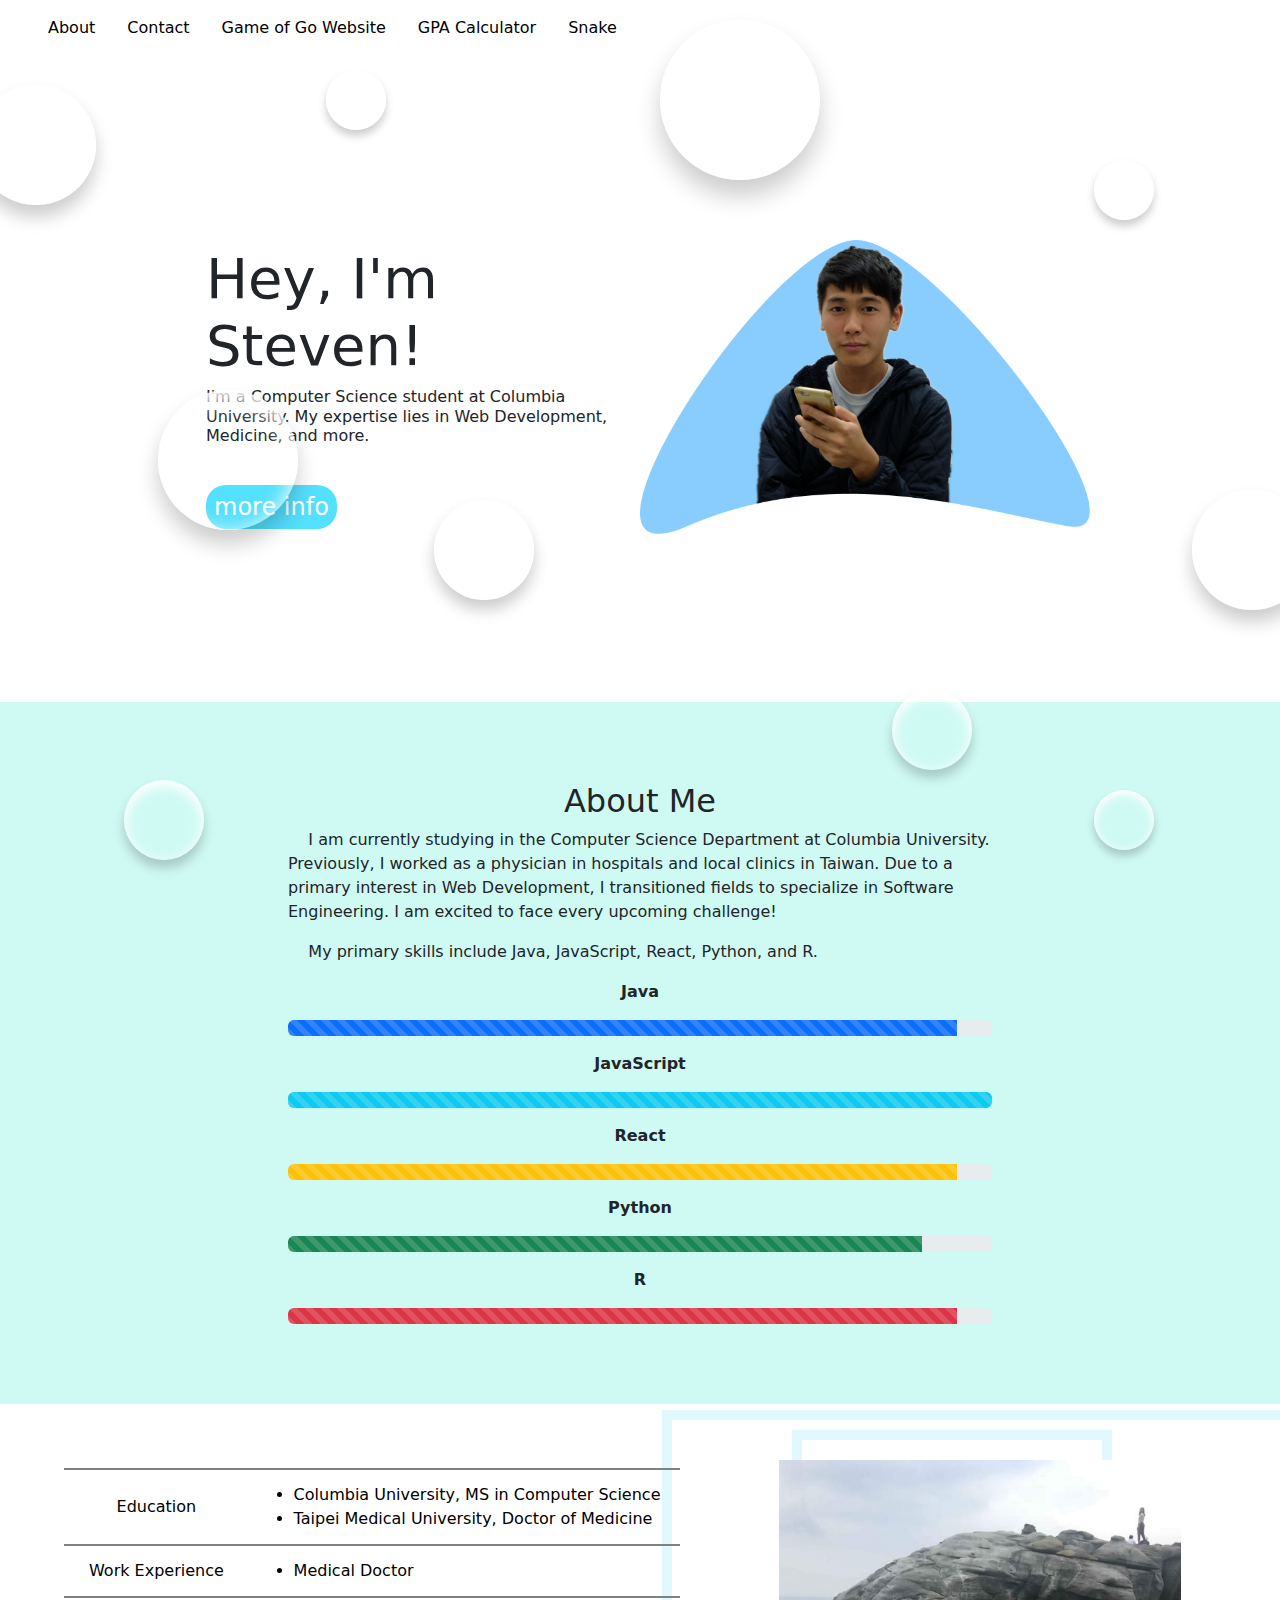
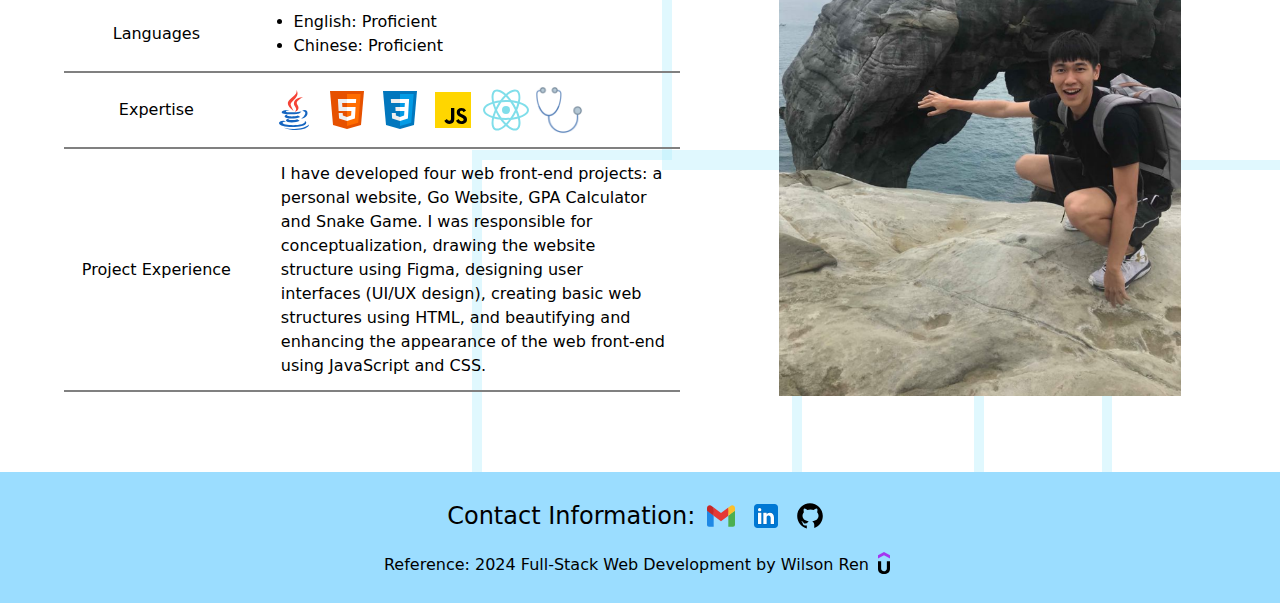
<file: index.html>
<!DOCTYPE html>
<html lang="en">
  <head>
    <meta charset="UTF-8" />
    <meta name="viewport" content="width=device-width, initial-scale=1.0" />
    <title>Steven Hsiao | Personal Website</title>
    <link
      href="https://cdn.jsdelivr.net/npm/bootstrap@5.3.3/dist/css/bootstrap.min.css"
      rel="stylesheet"
      integrity="sha384-QWTKZyjpPEjISv5WaRU9OFeRpok6YctnYmDr5pNlyT2bRjXh0JMhjY6hW+ALEwIH"
      crossorigin="anonymous"
    />
    <link rel="stylesheet" href="./styles/style.css" />
    <link rel="stylesheet" href="./bubble.css" />
    <link rel="icon" type="image/x-icon" href="./favicon.ico.png" />
  </head>
  <body>
    <nav>
      <ul>
        <li><a href="#about">About</a></li>
        <li><a href="#contact">Contact</a></li>
        <li>
          <a target="_blank" href="./project_go_website/index.html"
            >Game of Go Website</a
          >
        </li>
        <li>
          <a target="_blank" href="./project_GPA_Calculator/index.html"
            >GPA Calculator</a
          >
        </li>
        <li>
          <a target="_blank" href="./snake/index.html">Snake</a>
        </li>
      </ul>
    </nav>

    <main>
      <div id="background-wrap">
        <div class="bubble x1"></div>
        <div class="bubble x2"></div>
        <div class="bubble x3"></div>
        <div class="bubble x4"></div>
        <div class="bubble x5"></div>
        <div class="bubble x6"></div>
        <div class="bubble x7"></div>
        <div class="bubble x8"></div>
        <div class="bubble x9"></div>
        <div class="bubble x10"></div>
      </div>
      <section class="main-area">
        <div class="info">
          <h1>Hey, I'm Steven!</h1>
          <h2>
            I'm a Computer Science student at Columbia University. My expertise
            lies in Web Development, Medicine, and more.
          </h2>
          <a href="#resume">more info</a>
        </div>
        <div class="img-area">
          <img src="./pictures/綠背景照片.png" alt="portrait" />
        </div>
      </section>
      <section class="about-me">
        <section class="description">
          <div id="about" style="padding: 2.5rem 0"></div>
          <h2>About Me</h2>
          <p>
            &nbsp;&nbsp;&nbsp;&nbsp;I am currently studying in the Computer
            Science Department at Columbia University. Previously, I worked as a
            physician in hospitals and local clinics in Taiwan. Due to a primary
            interest in Web Development, I transitioned fields to specialize in
            Software Engineering. I am excited to face every upcoming challenge!
          </p>
          <p>
            &nbsp;&nbsp;&nbsp;&nbsp;My primary skills include Java, JavaScript,
            React, Python, and R.
          </p>

          <div class="progress-bar-area">
            <p>Java</p>
            <div class="progress">
              <div
                class="progress-bar progress-bar-striped progress-bar-animated"
                role="progressbar"
                aria-valuenow="75"
                aria-valuemin="0"
                aria-valuemax="100"
                style="width: 95%"
              ></div>
            </div>
            <p>JavaScript</p>
            <div class="progress">
              <div
                class="progress-bar progress-bar-striped progress-bar-animated bg-info"
                role="progressbar"
                aria-valuenow="75"
                aria-valuemin="0"
                aria-valuemax="100"
                style="width: 100%"
              ></div>
            </div>
            <p>React</p>
            <div class="progress">
              <div
                class="progress-bar progress-bar-striped progress-bar-animated bg-warning"
                role="progressbar"
                aria-valuenow="75"
                aria-valuemin="0"
                aria-valuemax="100"
                style="width: 95%"
              ></div>
            </div>
            <p>Python</p>
            <div class="progress">
              <div
                class="progress-bar progress-bar-striped progress-bar-animated bg-success"
                role="progressbar"
                aria-valuenow="75"
                aria-valuemin="0"
                aria-valuemax="100"
                style="width: 90%"
              ></div>
            </div>
            <p>R</p>
            <div class="progress">
              <div
                class="progress-bar progress-bar-striped progress-bar-animated bg-danger"
                role="progressbar"
                aria-valuenow="75"
                aria-valuemin="0"
                aria-valuemax="100"
                style="width: 95%"
              ></div>
            </div>
          </div>
        </section>
      </section>
      <section class="resume" id="resume">
        <section class="table">
          <table>
            <tr style="border-top: 2px solid gray">
              <td style="width: 30%; text-align: center">Education</td>
              <td style="width: 70%">
                <ul>
                  <li>Columbia University, MS in Computer Science</li>
                  <li>Taipei Medical University, Doctor of Medicine</li>
                </ul>
              </td>
            </tr>
            <tr>
              <td style="text-align: center">Work Experience</td>
              <td>
                <ul>
                  <li>Medical Doctor</li>
                </ul>
              </td>
            </tr>
            <tr>
              <td style="text-align: center">Languages</td>
              <td>
                <ul>
                  <li>English: Proficient</li>
                  <li>Chinese: Proficient</li>
                </ul>
              </td>
            </tr>
            <tr>
              <td style="text-align: center">Expertise</td>
              <td>
                <img
                  style="margin-left: 0.5rem"
                  src="ICONS/icons8-java.svg"
                  alt="Java"
                />
                <img src="./ICONS/icons8-html-5.svg" alt="HTML5" />
                <img src="./ICONS/icons8-css3.svg" alt="CSS3" />
                <img src="./ICONS/icons8-javascript.svg" alt="JavaScript" />
                <img src="./ICONS/icons8-react-native.svg" alt="React" />
                <img
                  class="medicine"
                  src="ICONS/icons8-stethoscope-100.png"
                  alt="Medicine"
                />
              </td>
            </tr>
            <tr>
              <td style="text-align: center">Project Experience</td>
              <td style="padding-left: 2rem">
                I have developed four web front-end projects: a personal
                website, Go Website, GPA Calculator and Snake Game. I was
                responsible for conceptualization, drawing the website structure
                using Figma, designing user interfaces (UI/UX design), creating
                basic web structures using HTML, and beautifying and enhancing
                the appearance of the web front-end using JavaScript and CSS.
              </td>
            </tr>
          </table>
        </section>
        <section class="picture">
          <img src="./pictures/象鼻岩照片.png" alt="my-picture" />
          <div class="BlueRect1"></div>
          <div class="BlueRect2"></div>
          <div class="BlueRect3"></div>
        </section>
      </section>
    </main>
    <footer>
      <div class="footer">
        <section class="contact" id="contact">
          <p>Contact Information:</p>
          <a href="mailto:sh4631@columbia.edu"
            ><img src="./ICONS/icons8-gmail.svg" alt="gmail"
          /></a>
          <a
            target="_blank"
            href="https://www.linkedin.com/in/steven-weijen-hsiao/"
            ><img src="./ICONS/icons8-linkedin.svg" alt="linkedin"
          /></a>
          <a target="_blank" href="https://github.com/stevenh1223"
            ><img src="./ICONS/icons8-github.svg" alt="github"
          /></a>
        </section>
        <section class="reference">
          <p>Reference:&nbsp;</p>

          <p>2024 Full-Stack Web Development by Wilson Ren</p>
          <a
            target="_blank"
            href="https://www.udemy.com/course/wilson-full-stack-web-development/"
          >
            <img src="./ICONS/udemy-seeklogo.svg" alt="udemy"
          /></a>
        </section>
      </div>
    </footer>
    <script
      src="https://cdn.jsdelivr.net/npm/bootstrap@5.3.3/dist/js/bootstrap.bundle.min.js"
      integrity="sha384-YvpcrYf0tY3lHB60NNkmXc5s9fDVZLESaAA55NDzOxhy9GkcIdslK1eN7N6jIeHz"
      crossorigin="anonymous"
    ></script>
    <script src="./app.js"></script>
  </body>
</html>
</file>
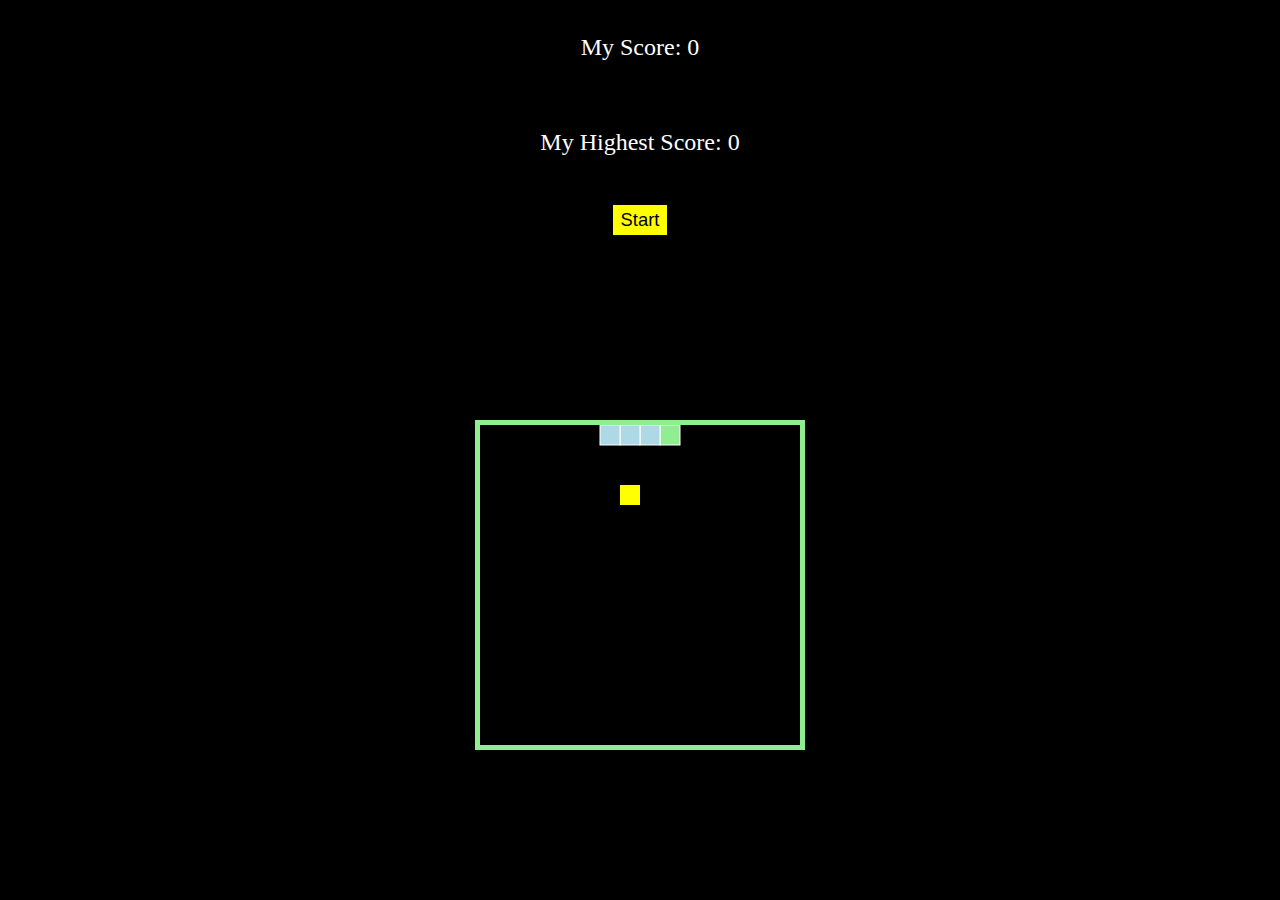
<file: snake/index.html>
<!DOCTYPE html>
<html lang="en">
  <head>
    <meta charset="UTF-8" />
    <meta name="viewport" content="width=device-width, initial-scale=1.0" />
    <title>Snake</title>
    <link rel="stylesheet" href="./style.css" />
  </head>
  <body>
    <canvas
      id="myCanvas"
      width="320"
      height="320"
      style="background-color: black"
    ></canvas>
    <p id="myScore"></p>
    <p id="myScore2"></p>
    <button type="button" id="start" onclick="location.reload()">Start</button>
    <script src="./app.js"></script>
  </body>
</html>
</file>
<file: styles/style.css>
* {
  padding: 0;
  margin: 0;
  box-sizing: border-box;
}

h1,
h2,
h3,
h4,
h5,
h6 {
  font-weight: normal;
}

body {
  overflow-x: hidden;
}
body nav {
  background-color: white;
  position: sticky;
  top: 0;
  z-index: 5;
}
body nav ul {
  display: flex;
}
body nav ul li {
  list-style-type: none;
  margin: 1rem;
}
body nav ul li a {
  text-decoration: none;
  color: black;
  transition: all 0.1s ease;
}
body nav ul li a:hover {
  color: rgb(84, 224, 255);
}

main section.main-area {
  min-height: 70vh;
  background-color: white;
  display: flex;
  flex-wrap: wrap;
  justify-content: center;
  align-items: center;
}
main section.main-area div.info {
  flex-basis: 450px;
  padding: 1rem;
}
main section.main-area div.info h1 {
  font-size: 3.5rem;
}
main section.main-area div.info h2 {
  font-size: 1rem;
}
main section.main-area div.info a {
  text-decoration: none;
  color: white;
  background-color: rgb(84, 224, 255);
  padding: 0.25rem 0.5rem;
  font-size: 1.5rem;
  border-radius: 20px;
  display: inline-block;
  margin-top: 2rem;
  transition: all 0.2s ease;
}
main section.main-area div.info a:hover {
  transform: scale(1.2);
}
main section.main-area div.img-area {
  flex-basis: 450px;
}
main section.main-area div.img-area img {
  width: 100%;
}
main section.about-me {
  background-color: rgb(207, 250, 243);
  padding: 0rem 0rem 5rem 0rem;
  display: flex;
  justify-content: center;
}
main section.about-me section.description {
  width: 55%;
}
main section.about-me section.description h2 {
  font-size: 2rem;
  text-align: center;
}
main section.about-me section.description .progress-bar-area p {
  margin-top: 1rem;
  font-weight: bold;
  text-align: center;
}
main section.resume {
  display: flex;
  flex-wrap: wrap;
  padding: 2rem;
}
main section.resume section.table {
  flex: 5 0 500px;
  padding: 2rem;
}
main section.resume section.table table {
  --bs-table-bg: none;
  border-collapse: collapse;
}
main section.resume section.table table tr {
  border-bottom: 2px solid gray;
  transition: all 0.2s ease;
}
main section.resume section.table table tr:hover {
  background-color: rgb(178, 238, 252);
}
main section.resume section.table table tr td {
  padding: 0.8rem;
}
main section.resume section.table table tr td ul {
  margin: 0;
}
main section.resume section.table table tr img {
  width: 3rem;
}
main section.picture {
  flex: 1 1 500px;
  display: flex;
  justify-content: center;
  align-items: flex-start;
  margin-top: 1.5rem;
  position: relative;
}
main section.picture img {
  width: 75%;
}
main section.picture div.BlueRect1 {
  width: 25vw;
  height: 75vh;
  border: 10px solid rgba(178, 238, 252, 0.4);
  position: absolute;
  top: -30px;
  left: 80px;
  z-index: -1;
}
main section.picture div.BlueRect2 {
  width: 40vw;
  height: 40vh;
  border: 10px solid rgba(178, 238, 252, 0.4);
  position: absolute;
  top: 290px;
  left: -240px;
  z-index: -1;
}
main section.picture div.BlueRect3 {
  width: 50vw;
  height: 40vh;
  border: 10px solid rgba(178, 238, 252, 0.4);
  position: absolute;
  top: -50px;
  left: -50px;
  z-index: -1;
}

footer {
  display: flex;
}
footer div.footer {
  flex: 1 0 600px;
  display: flex;
  flex-direction: column;
  align-items: center;
  padding: 1.5rem;
  color: black;
  background-color: #9bddff;
}
footer div.footer section.contact {
  display: flex;
  justify-content: center;
  align-items: center;
  margin-bottom: 1rem;
}
footer div.footer section.contact p {
  font-size: 1.5rem;
  margin-right: 0.2rem;
  margin-bottom: 0;
}
footer div.footer section.contact a img {
  width: 2rem;
  margin: 0.2rem 0.4rem;
}
footer div.footer section.contact a img:hover {
  background-color: #5e8496;
  border-radius: 25%;
}
footer div.footer section.reference {
  display: flex;
  align-items: center;
}
footer div.footer section.reference p {
  font-size: 1rem;
  margin-bottom: 0;
}
footer div.footer section.reference a img {
  box-sizing: content-box;
  width: 0.7rem;
  padding: 0.1rem 0.4rem 0.1rem 0.4rem;
  margin-left: 0.2rem;
  margin-bottom: 0.2rem;
}
footer div.footer section.reference a img:hover {
  background-color: #5e8496;
  border-radius: 25%;
}

@media screen and (max-width: 600px) {
  body main section.about-me section.description {
    width: 80%;
  }
  body main section.resume {
    overflow-x: auto;
  }
  body footer {
    overflow-x: auto;
  }
  body footer div.footer {
    align-items: flex-start;
  }
}
@media screen and (max-width: 615.5px) {
  img.medicine {
    margin-left: 0.6rem;
    margin-top: 0.2rem;
  }
}
@media screen and (max-width: 1063.5px) {
  div.BlueRect1,
  div.BlueRect2,
  div.BlueRect3 {
    display: none;
  }
}
@media screen and (max-width: 400px) {
  body nav {
    position: static;
  }
  body nav ul {
    flex-direction: column;
  }
}/*# sourceMappingURL=style.css.map */
</file>
<file: bubble.css>
#background-wrap {
  position: fixed;
  bottom: 0;
  top: 0;
  left: 0;
  right: 0;
  z-index: 10;
  /* no relation to pointer -> able to click a tags underneath */
  pointer-events: none;
}

.bubble {
  width: 200px;
  height: 200px;
  border-radius: 50%;
  position: absolute;
  box-shadow: 0 20px 30px rgba(0, 0, 0, 0.2),
    inset 0 10px 30px 5px rgba(255, 255, 255, 1);
}

@keyframes animateBubble {
  0% {
    margin-top: 1000px;
  }
  100% {
    margin-top: -100%;
  }
}

@keyframes sideWays {
  0% {
    margin-left: 0px;
  }
  100% {
    margin-left: 50px;
  }
}

.x1 {
  animation: animateBubble 25s linear infinite,
    sideWays 2s ease-in-out infinite alternate;
  left: -5%;
  top: 5%;
  transform: scale(0.6);
}

.x2 {
  animation: animateBubble 20s linear infinite,
    sideWays 4s ease-in-out infinite alternate;
  left: 5%;
  top: 80%;
  transform: scale(0.4);
}
.x3 {
  animation: animateBubble 28s linear infinite,
    sideWays 2s ease-in-out infinite alternate;
  left: 10%;
  top: 40%;
  transform: scale(0.7);
}
.x4 {
  animation: animateBubble 22s linear infinite,
    sideWays 3s ease-in-out infinite alternate;
  left: 20%;
  top: 0%;
  transform: scale(0.3);
}
.x5 {
  animation: animateBubble 29s linear infinite,
    sideWays 4s ease-in-out infinite alternate;
  left: 30%;
  top: 50%;
  transform: scale(0.5);
}
.x6 {
  animation: animateBubble 21s linear infinite,
    sideWays 2s ease-in-out infinite alternate;
  left: 50%;
  top: 0%;
  transform: scale(0.8);
}
.x7 {
  animation: animateBubble 20s linear infinite,
    sideWays 2s ease-in-out infinite alternate;
  left: 65%;
  top: 70%;
  transform: scale(0.4);
}
.x8 {
  animation: animateBubble 22s linear infinite,
    sideWays 3s ease-in-out infinite alternate;
  left: 80%;
  top: 10%;
  transform: scale(0.3);
}
.x9 {
  animation: animateBubble 29s linear infinite,
    sideWays 4s ease-in-out infinite alternate;
  left: 90%;
  top: 50%;
  transform: scale(0.6);
}
.x10 {
  animation: animateBubble 26s linear infinite,
    sideWays 2s ease-in-out infinite alternate;
  left: 80%;
  top: 80%;
  transform: scale(0.3);
}
</file>
<file: snake/style.css>
* {
  padding: 0;
  border: 0;
  box-sizing: border-box;
}

body {
  background-color: black;
  display: flex;
  flex-direction: column;
  align-items: center;
}

#myCanvas {
  border: 5px solid lightgreen;
  position: absolute;
  top: 65%;
  left: 50%;
  transform: translate(-50%, -50%);
}

#myScore {
  margin-top: 1rem;
}

#myScore,
#myScore2 {
  color: white;
  font-size: 1.5rem;
  padding: 10px;
}

#start {
  padding: 0.25rem 0.5rem;
  background-color: yellow;
  font-size: 1.15rem;
  margin-top: 15px;
}
</file>
